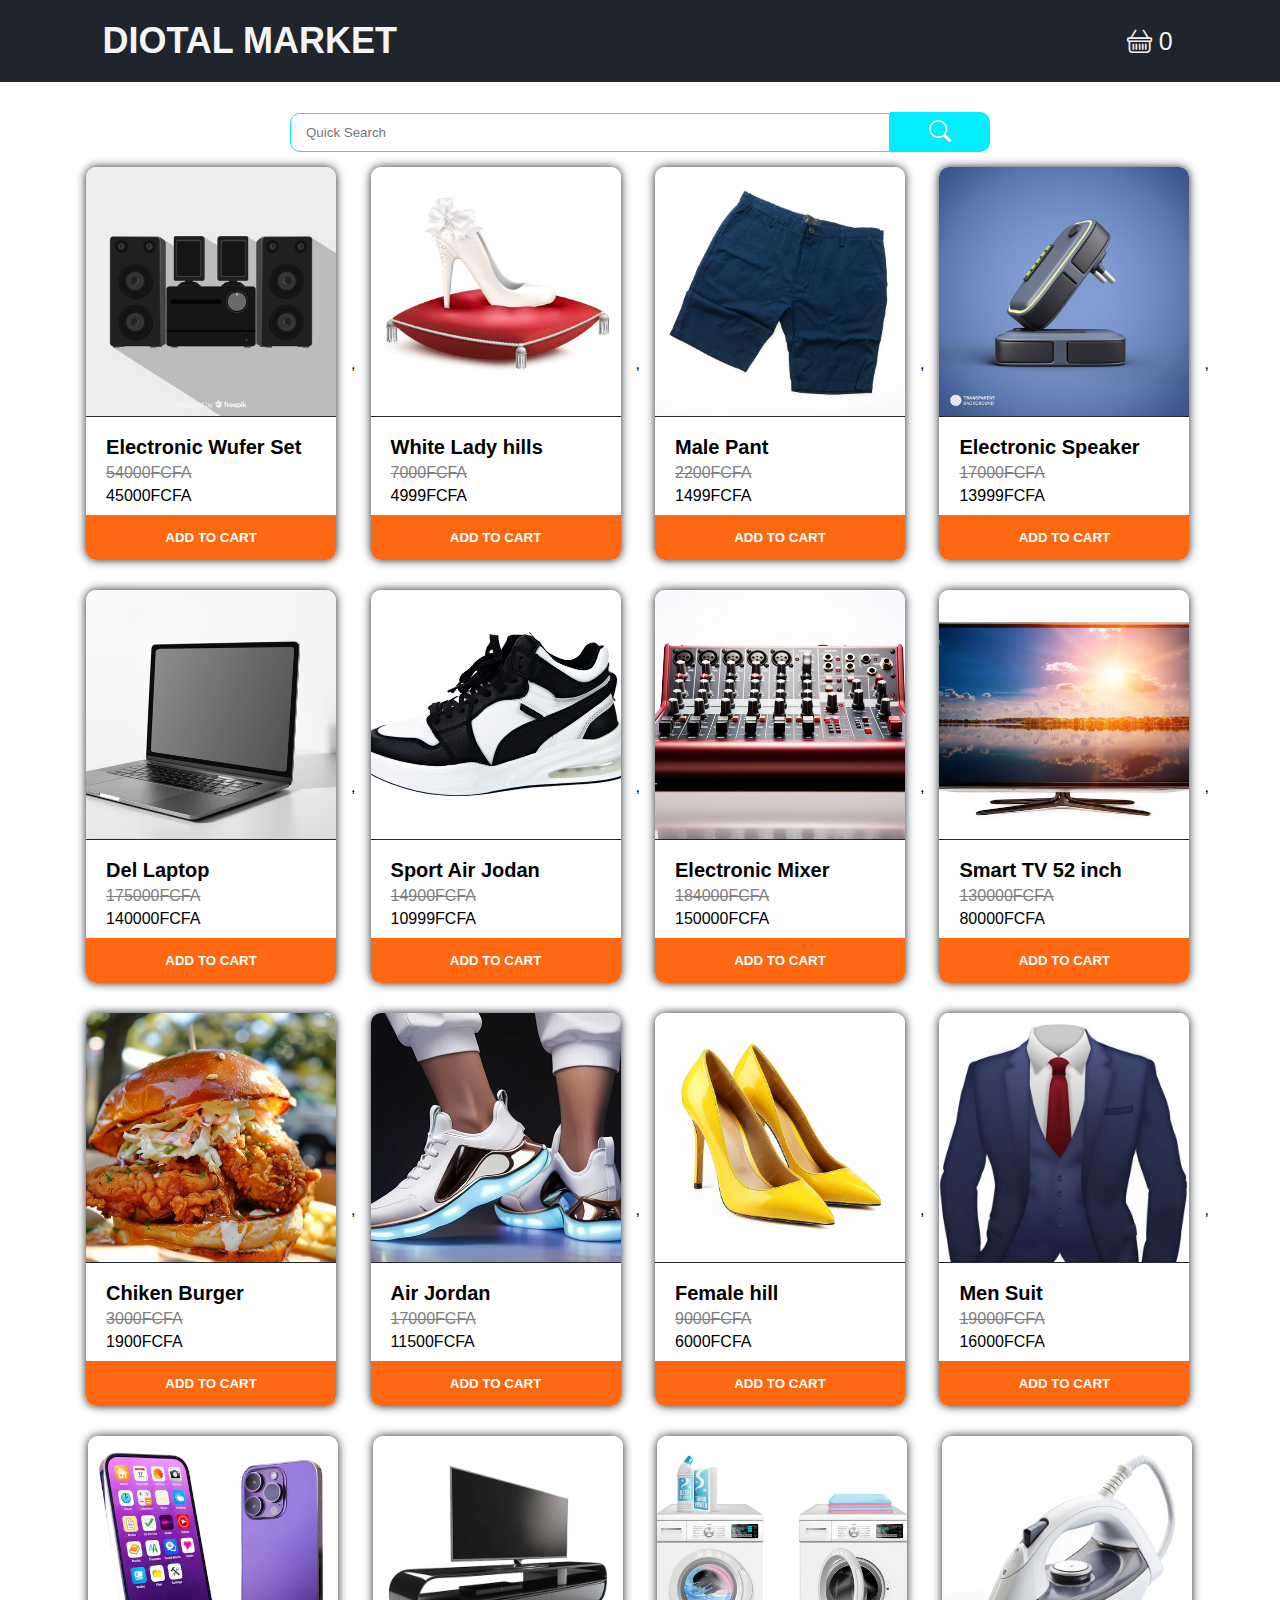
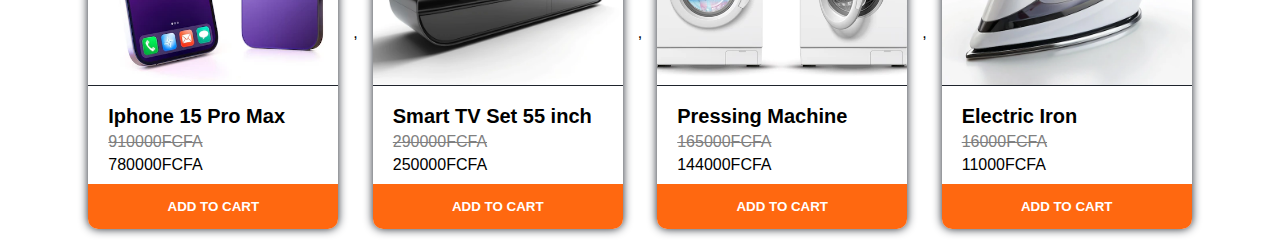
<file: product.html>
<!DOCTYPE html>
<html lang="en">

<head>
    <meta charset="UTF-8">
    <meta name="viewport" content="width=device-width, initial-scale=1.0">
    <meta name="description" content="CPLKHJOKGH9K 9J8GHJ89H78GF7">
    <title>products</title>
    <link rel="stylesheet" href="products.css">
    <link rel="stylesheet" href="https://cdn.jsdelivr.net/npm/bootstrap-icons@1.11.1/font/bootstrap-icons.css">
    <script src="https://cdn.jsdelivr.net/npm/bootstrap@5.3.2/dist/js/bootstrap.min.js"></script>
</head>


<body>
    <header>
        <nav>
            <div id="cmp-name">
                <a href="index.html">
                    <h1>DIOTAL MARKET</h1>
                </a>
            </div>
            <div>
                <span id="cart">
                    <i class="bi bi-basket"></i>
                    <span class="cart-quantity">0</span>
                </span>
                <div id="cartbox-display">
                    <div id="cart-items">
                        <div id="item">
                            <p>You cart is empty</p>
                        </div>
                        <hr>
                        <div id="purchase-amount">
                            <h3>Total</h3>
                            <span>
                                <span>FCFA</span>
                                <span>0</span>
                            </span>
                        </div>
                        <br>
                        <button class="purchase-button">Purchase Order</button>
                    </div>
                </div>
            </div>
        </nav>
    </header>
    <section id="products">
        <div id="search-box">
            <input type="search" name="search" id="search-input" placeholder="Quick Search"><button><i
                    class="bi bi-search"></i></button>
        </div>
        <div id="categories">

        </div>
    </section>


    <script src="product.js"></script>
</body>

</html>
</file>
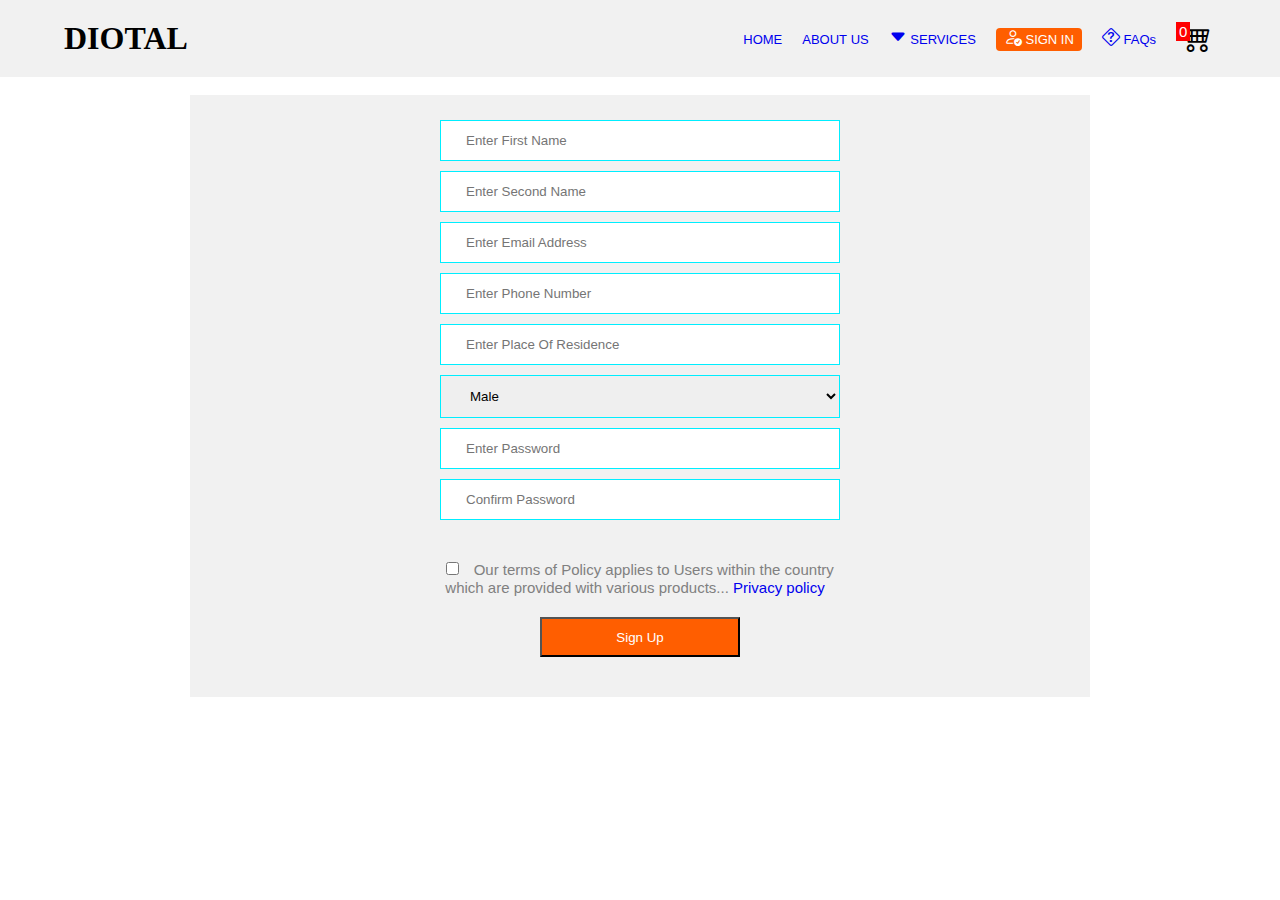
<file: signup.html>
<!DOCTYPE html>
<html lang="en">

<head>
    <meta charset="UTF-8">
    <meta name="viewport" content="width=device-width, initial-scale=1.0">
    <meta name="description" content="CPLKHJOKGH9K 9J8GHJ89H78GF7">
    <title>sign up</title>
    <script src="signup.js" defer></script>
    <link rel="stylesheet" href="signup.css">
    <link rel="stylesheet" href="https://cdn.jsdelivr.net/npm/bootstrap-icons@1.11.1/font/bootstrap-icons.css">
    <script src="https://cdn.jsdelivr.net/npm/bootstrap@5.3.2/dist/js/bootstrap.min.js"></script>
</head>

<body>
    <nav>
        <!-- <div id="contact-info">
            <div>
                <span id="mail-info">
                    <a href="mailto:info@diotal.com">info@diotal.com</a>
                </span>
                <span id="tel-info">
                    <a href="tel:+237653796180">+237(653)-796-180</a>
                </span>
            </div>
            <div id="icons">
                <span id="lang">
                    <img width="22" src="./image/english.jfif" alt="eng">
                    <select name="select" id="select-input">
                        <option value="ENGLISH">ENG</option>
                        <option value="FRENCH">FRE</option>
                    </select>
                </span>
                <span>
                    <i class="bi bi-telephone"></i>
                </span>
                <span>
                    <i class="bi bi-envelope"></i>
                </span>
                <span>
                    <i class="bi bi-whatsapp"></i>
                </span>
                <span>
                    <i class="bi bi-instagram"></i>
                </span>
            </div>
        </div> -->
        <div id="nav-contents">
            <div id="logo-name">
                <h1 id="name">DIOTAL</h1>
            </div>
            <div id="menu-links">
                <div>
                    <a href="index.html">HOME</a>
                </div>
                <div>
                    <a href="#">ABOUT&nbsp;US</a>
                </div>
                <div>
                    <a href="#"><i class="bi bi-caret-down-fill"></i> SERVICES</a>
                </div>
                <div>
                    <a id="sign-btn" href="signin.html"><i class="bi bi-person-check"></i> SIGN IN</a>
                </div>
                <div>
                    <a href="#"><i class="bi bi-question-diamond"></i> FAQs</a>
                </div>
                <span id="cartEl">
                    <span id="cart-amount">0</span>
                    <i class="bi bi-cart4"></i>
                </span>
            </div>
        </div>
    </nav>
    <br>
    <section>
        <form action="" method="post">
            <div id="form">
                <div>
                    <input type="text" name="text" id="firstname-input" placeholder="Enter First Name">
                </div>
                <div>
                    <input type="text" name="text" id="secondname-input" placeholder="Enter Second Name">
                </div>
                <div>
                    <input type="email" name="email" id="email-input" placeholder="Enter Email Address">
                </div>
                <div>
                    <input type="tel" name="tel" id="tel-input" placeholder="Enter Phone Number">
                </div>
                <div>
                    <input type="text" name="text" id="Residence" placeholder="Enter Place Of Residence">
                </div>
                <div>
                    <select name="select" id="select-input">
                        <option value="male">Male</option>
                        <option value="male">Female</option>
                    </select>
                </div>
                <div>
                    <input type="password" name="password" id="password-input" placeholder="Enter Password">
                </div>
                <div>
                    <input type="password" name="password" id="confim-password-input" placeholder="Confirm Password">
                    <p id="password-error"></p>
                </div>
            </div>
            <br>
            <br>
            <div id="pivacy">
                <input type="checkbox" name="" id="checkbox-input">
                <span>Our terms of Policy applies to Users within the country which
                    are provided with various products... <a href="privacy.html">Privacy policy</a>
                </span>
            </div>
            <button id="signupbutton">Sign Up</button>
        </form>
    </section>
</body>

</html>
</file>
<file: products.css>
*{
    text-decoration:none ;
    box-sizing: border-box;
    font-family: Arial, Helvetica, sans-serif;
    margin: 0;
}
/* ===================================================NAV BAR  */

nav{
    display: flex;
    align-items: center;
    justify-content: space-between;
    padding: 20px 8%;
    background-color: #1f242d;
    margin-bottom: 30px;
    color: #f1f1f1;
    position: sticky;
}

#cmp-name{
    font-size: 18px;
}

#cmp-name a{
    text-decoration: none;
    color: #f4f4f4;
}
#cart{
    font-size: 25px;
    cursor: pointer;
    padding: 5px;
}

/* ======================================================================PRODUCTS */

#categories{
    display: flex;
    justify-content: center;
    align-items: center;
    flex-wrap: wrap;
}

.electronic-wufer{
    width: 250px;
    overflow: hidden;
    margin: 15px;
    box-shadow: 0 0 10px #1f242d;
    border-radius: 10px;
}

.electronic-wufer img{
    width: 250px;
    height: 250px;
    margin-bottom: 5px;
    object-fit: cover;
    border-bottom: solid 1px #1f242d;

}

#product-detail{
    display: flex;
    align-items: flex-start;
    justify-content: center;
    flex-direction: column;
    padding: 10px 20px;
}

#prodcut-name{
    font-size: 20px;
    font-weight: 600;
}

#price-init{
    color: grey;
    text-decoration: line-through;
    padding: 5px 0px;
}

.addcart-btn{
    width: 100%;
    border: none;
    padding: 15px;
    font-weight: 600;
    cursor: pointer;
    background-color: rgb(255, 104, 16);
    color: white;
}

#products h2{
    font-size: 40px;
    color:rgb(255, 104, 16);
    margin: 20px;
    margin-left: 7%;
}

/* ---------------------------------------SEARCH BOX */
#search-box{
    text-align: center;
    display: flex;
    align-items: center;
    justify-content: center;
}

#search-box input{
    width: 600px;
    padding: 11px 15px;
    border-top-left-radius:10px ;
    border-bottom-left-radius: 10px;
    outline: none;
    border: solid 1px #0ef;
}
#search-box button{
    width:100px;
    height: 40px;
    padding: 7px;
    border-top-right-radius:10px ;
    border-bottom-right-radius: 10px;
    background-color: #0ef;
    color: white;
    border: none;
    cursor: pointer;
}

#search-box button i{
    font-size: 22px;
}
/* ===========================================CART ITEMS */
#cart-items{
    text-align: center;
    position: fixed;
    right: 0px;
    width: 500px;
    background-color: #1f242d;
    top: 70px;
    padding: 20px;
    height: 30vh;
    overflow-y: scroll;
}

::-webkit-scrollbar{
    width: 8px;
}
::-webkit-scrollbar-track{
    background-color: #f4f4f4;
}

::-webkit-scrollbar-thumb{
    background-color: #1f242d;
}
#purchase-amount{
    display: flex;
    align-items: center;
    justify-content: space-between;
    
}

#item{
    padding: 20px 10px;
    text-align: center;
}

.purchase-button{
    padding: 8px 25px;
    color: #1f242d;
    background-color: #0ef;
}
</file>
<file: signup.css>
*{
    box-sizing: border-box;
    font-family: Arial, Helvetica, sans-serif;
    text-decoration: none;
    margin: 0;
    padding: 0;
}

nav{
    background-color: #f1f1f1;
    width: 100%;
    top: 0;
    /* box-shadow: 0 0 10px black; */
}

#contact-info{
    width: 100%;
    display: flex;
    align-items: center;
    justify-content: space-between;
    border-bottom: solid 1px rgb(223, 223, 223);
    background-color: white;
    padding: 10px 2%;
}

#nav-contents{
    display: flex;
    align-items: center;
    justify-content: space-between;
    padding: 20px 5%;
   
}

#menu-links{
    display: flex;
    align-items: center;
    justify-content: space-between;
    gap: 20px;
}

#menu-links div a{
    font-size: small;
}

.bi-caret-down-fill,
.bi-person-check,
.bi-question-diamond{
    font-size: 18px;
}

#sign-btn{
    background-color: rgb(255, 94, 0);
    color: white;
    padding: 4px 8px;
    border-radius: 4px;
}

#tel-info{
    background-color: #f1f1f1;
    padding: 12px 100px;
    border-bottom-left-radius: 100px;
   
}

#mail-info{
    padding: 10px 150px;
}

.bi-instagram,
.bi-envelope,
.bi-whatsapp,
.bi-telephone{
    padding: 10px;
    font-size: 20px;
}

#cartEl{
    cursor: pointer;
    position: relative;
}

.bi-cart4{
    font-size: 30px;
    padding: 5px
}

#cart-amount{
    display: block;
    position: absolute;
    top: -15;
    left: -10;
    font-size: 15px;
    background-color: red;
    color: white;
    padding:1px 3px;
}

#lang{
    padding:12px 5px;
    background-color: #f1f1f1;
    width: fit-content;
}

#lang select{
    border: none;
    background-color: #f1f1f1;
    outline: none;
}

#name{
    font-family: Cambria, Cochin, Georgia, Times, 'Times New Roman', serif;
}


section form{
    text-align: center;
    background-color: #f1f1f1;
    width: 900px;
    margin: auto;
    padding: 20px;
}

select ,
section #form input{
    border: solid 1px #0ef;
    padding: 12px 25px;
    margin: 5px;
    width: 400px;
    outline: none;
}

#pivacy{
    width: 400px;
    margin: auto;
}

#pivacy span{
    padding: 10px;
    font-size: 15px;
    color: grey;
}

#signupbutton{
    width: 200px;
    background-color: rgb(255, 94, 0);
    color: white;
    margin: 20px;
    height: 40px;
}
</file>
